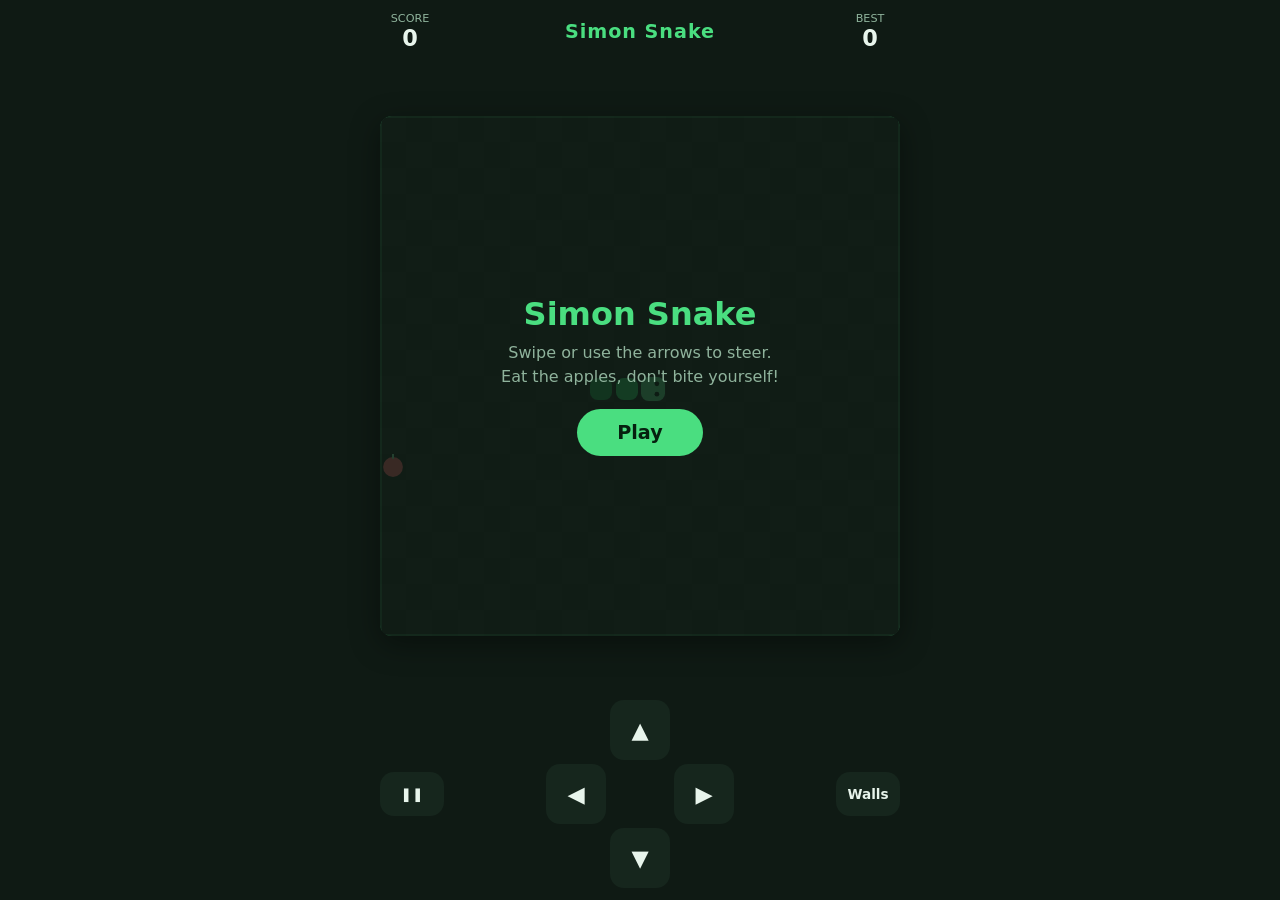
<file: index.html>
<!DOCTYPE html>
<html lang="en">
<head>
  <meta charset="UTF-8" />
  <meta name="viewport" content="width=device-width, initial-scale=1, maximum-scale=1, user-scalable=no, viewport-fit=cover" />
  <meta name="theme-color" content="#0f1a14" />
  <meta name="apple-mobile-web-app-capable" content="yes" />
  <meta name="mobile-web-app-capable" content="yes" />
  <title>Simon Snake</title>
  <link rel="stylesheet" href="style.css" />
</head>
<body>
  <main class="app">
    <header class="hud">
      <div class="stat"><span class="label">Score</span><span id="score">0</span></div>
      <h1>Simon Snake</h1>
      <div class="stat"><span class="label">Best</span><span id="best">0</span></div>
    </header>

    <div class="board-wrap">
      <canvas id="board" aria-label="Snake game board"></canvas>

      <div id="overlay" class="overlay">
        <h2 id="overlay-title">Simon Snake</h2>
        <p id="overlay-text">Swipe or use the arrows to steer.<br />Eat the apples, don't bite yourself!</p>
        <button id="start-btn" class="btn">Play</button>
      </div>
    </div>

    <div class="controls">
      <button id="pause-btn" class="small-btn" aria-label="Pause">❚❚</button>
      <div class="dpad">
        <button class="dir up" data-dir="up" aria-label="Up">▲</button>
        <button class="dir left" data-dir="left" aria-label="Left">◀</button>
        <button class="dir right" data-dir="right" aria-label="Right">▶</button>
        <button class="dir down" data-dir="down" aria-label="Down">▼</button>
      </div>
      <button id="wrap-btn" class="small-btn" aria-label="Toggle walls">Walls</button>
    </div>
  </main>

  <script src="game.js"></script>
</body>
</html>
</file>
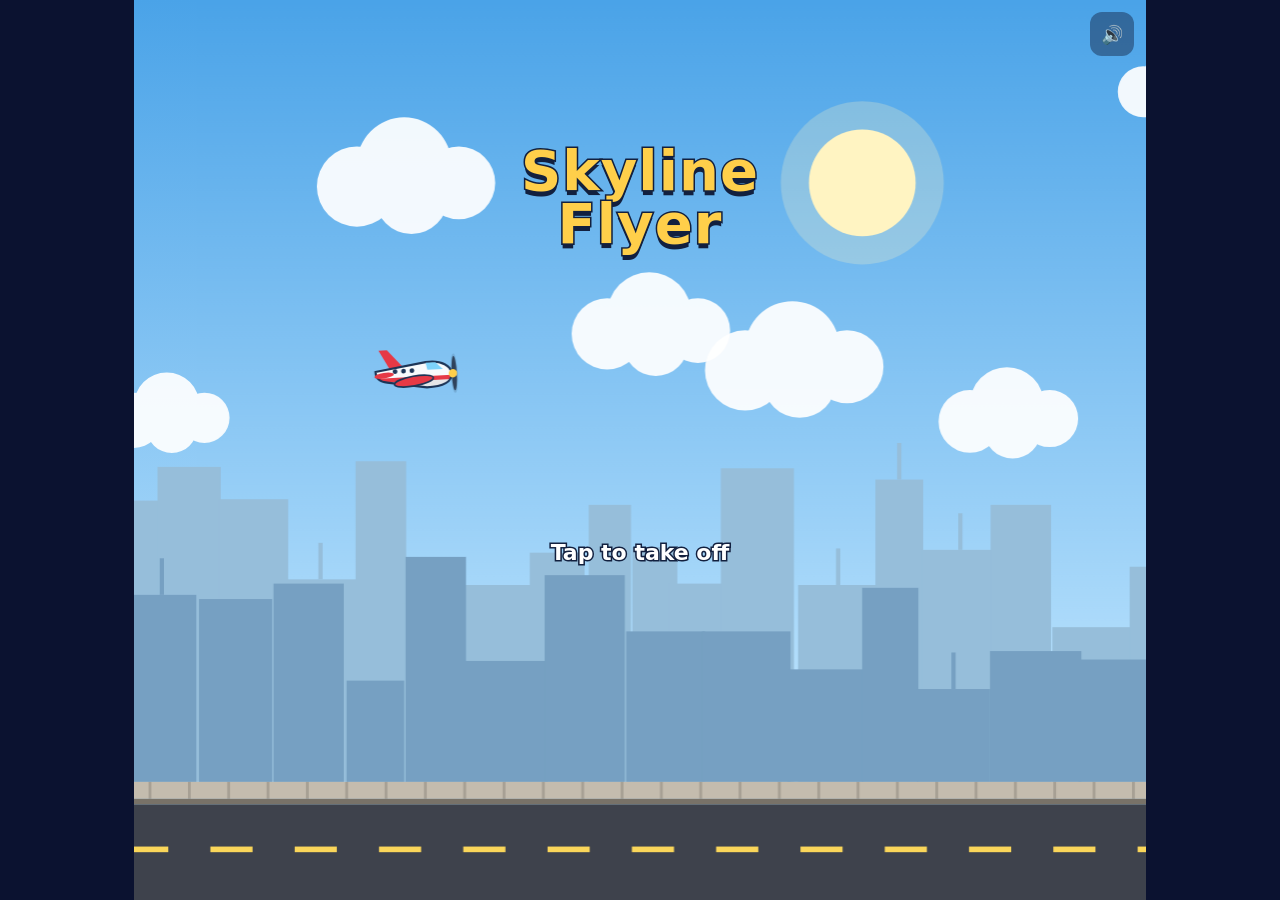
<file: skyline/index.html>
<!DOCTYPE html>
<html lang="en">
<head>
  <meta charset="UTF-8" />
  <meta name="viewport" content="width=device-width, initial-scale=1, maximum-scale=1, user-scalable=no, viewport-fit=cover" />
  <meta name="theme-color" content="#0b1230" />
  <meta name="apple-mobile-web-app-capable" content="yes" />
  <meta name="mobile-web-app-capable" content="yes" />
  <title>Skyline Flyer</title>
  <link rel="stylesheet" href="style.css" />
</head>
<body>
  <div id="game" class="game">
    <canvas id="view" aria-label="Skyline Flyer game"></canvas>

    <div id="score" class="score hidden">0</div>
    <button id="pause-btn" class="icon-btn pause hidden" aria-label="Pause">❚❚</button>
    <button id="mute-btn" class="icon-btn mute" aria-label="Mute">🔊</button>

    <div id="title" class="title">
      <h1>Skyline<br />Flyer</h1>
      <p id="title-best" class="title-best"></p>
    </div>
    <p id="hint" class="hint">Tap to take off</p>

    <div id="panel" class="panel hidden">
      <h2 id="panel-title">Crashed!</h2>
      <div id="panel-scores" class="panel-scores">
        <div><span>Score</span><b id="final-score">0</b></div>
        <div><span>Best</span><b id="final-best">0</b></div>
      </div>
      <p id="new-best" class="badge hidden">New best!</p>
      <button id="panel-btn" class="btn">Fly again</button>
    </div>
  </div>

  <script src="scream.js"></script>
  <script src="game.js"></script>
</body>
</html>
</file>
<file: style.css>
:root {
  --bg: #0f1a14;
  --panel: #16261d;
  --grid: #1b2e23;
  --text: #e8f5ec;
  --muted: #8fb39c;
  --accent: #4ade80;
  --danger: #f87171;
}

* {
  box-sizing: border-box;
  -webkit-tap-highlight-color: transparent;
}

html,
body {
  margin: 0;
  height: 100%;
  background: var(--bg);
  color: var(--text);
  font-family: system-ui, -apple-system, "Segoe UI", Roboto, sans-serif;
  overscroll-behavior: none;
  touch-action: none;
  user-select: none;
  -webkit-user-select: none;
}

.app {
  height: 100dvh;
  display: flex;
  flex-direction: column;
  align-items: center;
  gap: 12px;
  padding: max(12px, env(safe-area-inset-top)) 16px max(12px, env(safe-area-inset-bottom));
}

.hud {
  width: 100%;
  max-width: 520px;
  display: flex;
  justify-content: space-between;
  align-items: center;
}

.hud h1 {
  margin: 0;
  font-size: 1.2rem;
  letter-spacing: 0.05em;
  color: var(--accent);
}

.stat {
  display: flex;
  flex-direction: column;
  align-items: center;
  min-width: 60px;
  font-size: 1.4rem;
  font-weight: 700;
  font-variant-numeric: tabular-nums;
}

.stat .label {
  font-size: 0.7rem;
  font-weight: 500;
  text-transform: uppercase;
  color: var(--muted);
}

.board-wrap {
  position: relative;
  flex: 1 1 auto;
  width: 100%;
  max-width: 520px;
  display: flex;
  align-items: center;
  justify-content: center;
  min-height: 0;
}

canvas {
  display: block;
  background: var(--panel);
  border-radius: 12px;
  box-shadow: 0 8px 30px rgba(0, 0, 0, 0.4);
}

.overlay {
  position: absolute;
  inset: 0;
  display: flex;
  flex-direction: column;
  align-items: center;
  justify-content: center;
  text-align: center;
  gap: 8px;
  background: rgba(15, 26, 20, 0.82);
  border-radius: 12px;
  padding: 16px;
}

.overlay.hidden {
  display: none;
}

.overlay h2 {
  margin: 0;
  font-size: 2rem;
  color: var(--accent);
}

.overlay p {
  margin: 0 0 12px;
  color: var(--muted);
  line-height: 1.5;
}

.btn {
  font: inherit;
  font-size: 1.2rem;
  font-weight: 700;
  padding: 12px 40px;
  border: none;
  border-radius: 999px;
  background: var(--accent);
  color: #06200f;
  cursor: pointer;
}

.btn:active {
  transform: scale(0.96);
}

.controls {
  width: 100%;
  max-width: 520px;
  display: flex;
  align-items: center;
  justify-content: space-between;
}

.dpad {
  display: grid;
  grid-template-columns: repeat(3, 60px);
  grid-template-rows: repeat(3, 60px);
  gap: 4px;
}

.dir,
.small-btn {
  font: inherit;
  border: none;
  background: var(--panel);
  color: var(--text);
  border-radius: 14px;
  cursor: pointer;
}

.dir {
  font-size: 1.4rem;
}

.dir:active,
.dir.pressed,
.small-btn:active {
  background: var(--accent);
  color: #06200f;
}

.up { grid-column: 2; grid-row: 1; }
.left { grid-column: 1; grid-row: 2; }
.right { grid-column: 3; grid-row: 2; }
.down { grid-column: 2; grid-row: 3; }

.small-btn {
  width: 64px;
  height: 44px;
  font-size: 0.85rem;
  font-weight: 600;
}

/* Landscape phones / wide screens: put controls next to the board */
@media (orientation: landscape) and (max-height: 600px) {
  .app {
    display: grid;
    grid-template-columns: 1fr auto;
    grid-template-rows: auto 1fr;
    max-width: none;
  }
  .hud { grid-column: 1 / -1; max-width: none; }
  .board-wrap { grid-column: 1; grid-row: 2; max-width: none; height: 100%; }
  .controls {
    grid-column: 2;
    grid-row: 2;
    flex-direction: column;
    justify-content: center;
    gap: 16px;
    width: auto;
  }
}
</file>
<file: skyline/style.css>
:root {
  --text: #ffffff;
  --ink: #12203f;
  --accent: #ffcf4a;
  --danger: #e63946;
}

* {
  box-sizing: border-box;
  -webkit-tap-highlight-color: transparent;
}

html,
body {
  margin: 0;
  height: 100%;
  overflow: hidden;
  background: #0b1230;
  color: var(--text);
  font-family: system-ui, -apple-system, "Segoe UI", Roboto, sans-serif;
  overscroll-behavior: none;
  touch-action: none;
  user-select: none;
  -webkit-user-select: none;
  -webkit-touch-callout: none;
}

/* The game column; its width is set from JS so wide screens get a centred column. */
.game {
  position: relative;
  height: 100%;
  margin: 0 auto;
  overflow: hidden;
}

canvas {
  display: block;
}

.hidden {
  display: none !important;
}

.score {
  position: absolute;
  top: calc(env(safe-area-inset-top) + 28px);
  left: 0;
  right: 0;
  text-align: center;
  font-size: 64px;
  font-weight: 900;
  font-variant-numeric: tabular-nums;
  line-height: 1;
  pointer-events: none;
  -webkit-text-stroke: 3px var(--ink);
  paint-order: stroke fill;
  text-shadow: 0 4px 0 var(--ink);
}

.score.pop {
  animation: pop 0.18s ease-out;
}

@keyframes pop {
  50% { transform: scale(1.25); }
}

.icon-btn {
  position: absolute;
  top: calc(env(safe-area-inset-top) + 12px);
  width: 44px;
  height: 44px;
  border: none;
  border-radius: 12px;
  background: rgba(18, 32, 63, 0.45);
  color: var(--text);
  font: inherit;
  font-size: 18px;
  cursor: pointer;
}

.icon-btn:active {
  background: rgba(18, 32, 63, 0.8);
}

.pause { left: 12px; }
.mute { right: 12px; }

.title {
  position: absolute;
  top: 16%;
  left: 0;
  right: 0;
  text-align: center;
  pointer-events: none;
}

.title h1 {
  margin: 0;
  font-size: 56px;
  font-weight: 900;
  line-height: 0.95;
  letter-spacing: 0.02em;
  color: var(--accent);
  -webkit-text-stroke: 3px var(--ink);
  paint-order: stroke fill;
  text-shadow: 0 5px 0 var(--ink);
}

.title-best {
  margin: 14px 0 0;
  font-weight: 700;
  -webkit-text-stroke: 2px var(--ink);
  paint-order: stroke fill;
}

.hint {
  position: absolute;
  top: 60%;
  left: 0;
  right: 0;
  margin: 0;
  text-align: center;
  font-size: 22px;
  font-weight: 800;
  pointer-events: none;
  -webkit-text-stroke: 3px var(--ink);
  paint-order: stroke fill;
  animation: pulse 1.2s ease-in-out infinite;
}

@keyframes pulse {
  50% { opacity: 0.45; transform: scale(0.96); }
}

.panel {
  position: absolute;
  top: 50%;
  left: 50%;
  transform: translate(-50%, -50%);
  width: min(300px, calc(100% - 32px));
  padding: 22px 20px 20px;
  border-radius: 18px;
  background: #fdf6e3;
  color: var(--ink);
  text-align: center;
  box-shadow: 0 6px 0 var(--ink), 0 18px 40px rgba(0, 0, 0, 0.4);
  border: 3px solid var(--ink);
  animation: drop 0.3s ease-out;
}

@keyframes drop {
  from { transform: translate(-50%, -80%); opacity: 0; }
}

.panel h2 {
  margin: 0 0 14px;
  font-size: 32px;
  font-weight: 900;
  color: var(--danger);
}

.panel-scores {
  display: flex;
  justify-content: space-around;
  margin-bottom: 10px;
}

.panel-scores div {
  display: flex;
  flex-direction: column;
}

.panel-scores span {
  font-size: 12px;
  font-weight: 700;
  text-transform: uppercase;
  letter-spacing: 0.08em;
  opacity: 0.6;
}

.panel-scores b {
  font-size: 40px;
  font-weight: 900;
  font-variant-numeric: tabular-nums;
}

.badge {
  display: inline-block;
  margin: 0 0 12px;
  padding: 4px 12px;
  border-radius: 999px;
  background: var(--accent);
  font-weight: 800;
  font-size: 14px;
}

.btn {
  display: block;
  width: 100%;
  margin-top: 6px;
  padding: 14px;
  border: 3px solid var(--ink);
  border-radius: 999px;
  background: #4ade80;
  color: var(--ink);
  font: inherit;
  font-size: 20px;
  font-weight: 900;
  box-shadow: 0 4px 0 var(--ink);
  cursor: pointer;
}

.btn:active {
  transform: translateY(3px);
  box-shadow: 0 1px 0 var(--ink);
}

.btn:disabled {
  opacity: 0.5;
}
</file>
